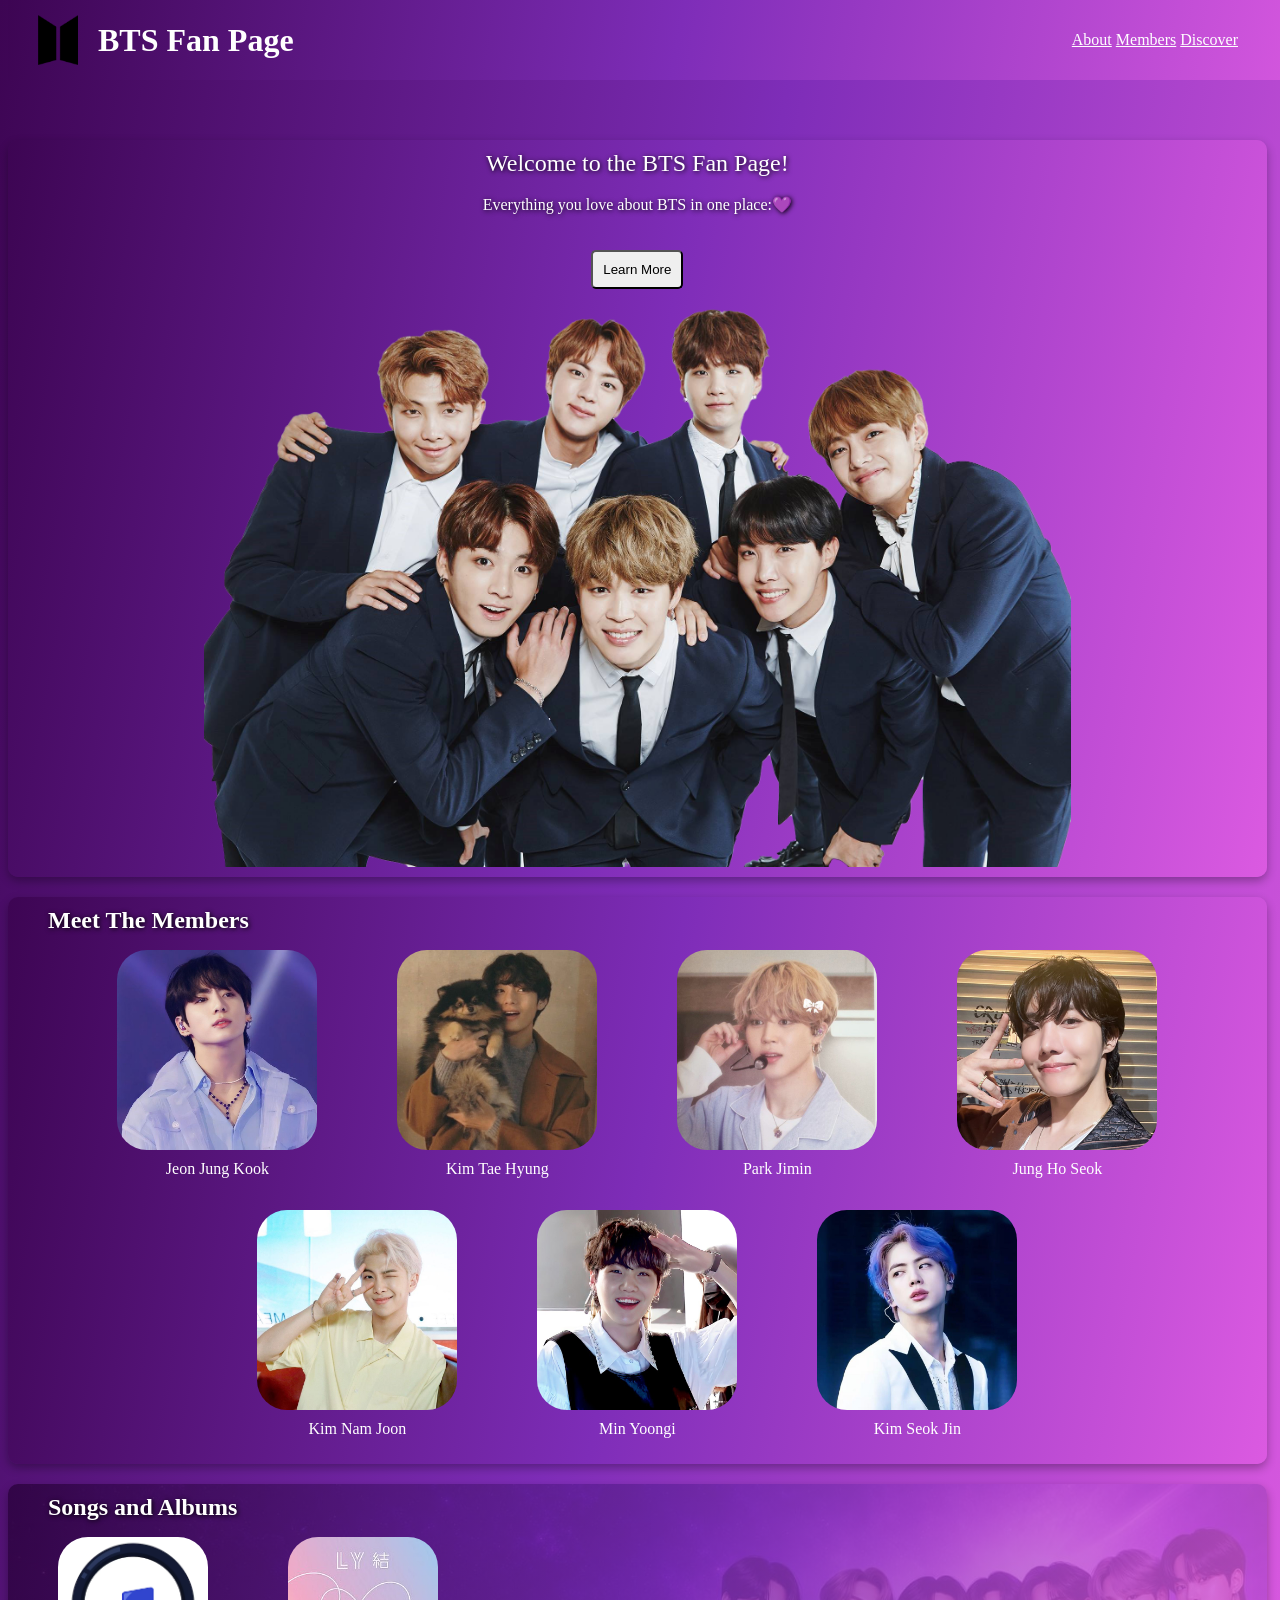
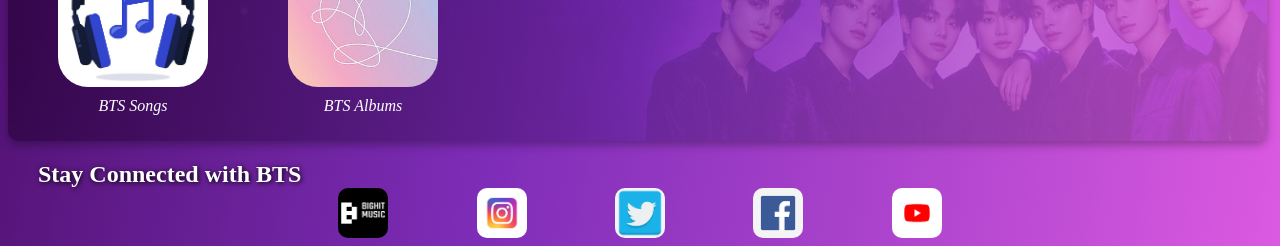
<file: index.html>
<html>
    <head> 
        <meta name="viewport" content="width=device-width,initial-scale=1.0">
        <title>BTS Fan Page</title>
        <meta name="description" content="Sony Kalam's BTS fan page featuring albums, member profiles, and updates.">
        <link rel="stylesheet" href="style.css">
        <link rel="icon" type="image/png" href="images/BTS.png">
        <style>
            body{
                background:linear-gradient(100deg, #3d0553, #7e2db8, #db5ae1);
                margin-top: 140px;
            }
            img.zoom{
                transition: 0.5s;
            } 
            img.zoom:hover{
                transform:scale(1.1);
            }
        </style>
    </head>
    <body>
       <header>
        <div style="display:flex;align-items: center;">
            <img src="images/BTS.png" alt="BTS logo" height="50px" width="40px">
            <span style="font-size:xx-large;margin-left: 20px;font-weight: bold;">BTS Fan Page</span>
        </div>
        <nav style="margin-right: 80px;">
            <a href="#about">About</a>
            <a href="#members">Members</a>
            <a href="#discover">Discover</a>
        </nav>
       </header>
       <div id="about" class="firstdiv">
            <div class="half">
                <p style="font-size: x-large;">Welcome to the BTS Fan Page!</p>
                <br>
                <p>Everything you love about BTS in one place:💜</p>
                <br><br>
                <a href="About.html">
                    <button style="padding: 10px;border-radius: 5px;cursor: pointer;">Learn More</button>
                </a>
            </div>
            <div class="half">
                <img src="images/bts_members.png" alt="bts_photo" width="70%" height="70%">
            </div>
        </div>
       <div id="members" class="seconddiv">
            <h2 style="color:white;margin-left: 30px;">Meet The Members</h2>
            <div class="imgdiv">
                <figure class="fig">
                    <a href="jk.html">
                        <img src="images/jk.jpg" alt="jk" width="200px" height="200px" class="zoom">
                    </a>
                    <figcaption>Jeon Jung Kook</figcaption>
                </figure>
                <figure class="fig">
                    <a href="v.html">
                        <img src="images/v.jpg" alt="v" width="200px" height="200px" class="zoom">
                    </a>
                    <figcaption>Kim Tae Hyung</figcaption>
                </figure>
                <figure class="fig">
                    <a href="jimin.html">
                        <img src="images/jimin.jpg" alt="jimin" width="200px" height="200px" class="zoom">
                    </a>
                    <figcaption>Park Jimin</figcaption>
                </figure>
                <figure class="fig">
                    <a href="hobi.html">
                        <img src="images/hobi.jpg" alt="hobi" width="200px" height="200px" class="zoom">
                    </a>
                    <figcaption>Jung Ho Seok</figcaption>
                </figure>
                <figure class="fig">
                    <a href="rm.html">
                        <img src="images/rm.jpg" alt="rm" width="200px" height="200px" class="zoom">
                    </a>
                    <figcaption>Kim Nam Joon</figcaption>
                </figure>
                <figure class="fig">
                    <a href="suga.html">
                        <img src="images/suga.jpg" alt="suga" width="200px" height="200px" class="zoom">
                    </a>
                    <figcaption>Min Yoongi</figcaption>
                </figure>
                <figure class="fig">
                    <a href="jin.html">
                        <img src="images/jin.jpg" alt="jin" width="200px" height="200px" class="zoom">
                    </a>
                    <figcaption>Kim Seok Jin</figcaption>
                </figure>
            </div>
       </div>
       <div id="discover" class="thirddiv">
            <h2 style="margin-left: 30px;">Songs and Albums</h2>
            <div style="display: flex;flex-wrap: wrap;">
            <a href="songs.html">
                <figure>
                    <img src="images/songs.avif" alt="songs" class="zoom">
                    <figcaption style="font-style: italic;font-size: medium;">BTS Songs</figcaption>
                </figure>
            </a>
            <a href="albums.html">
                <figure>
                    <img src="images/albums.jpg" alt="albums" class="zoom">
                    <figcaption style="font-style: italic;font-size: medium;">BTS Albums</figcaption>
                </figure>
            </a>
            </div>
       </div>
       <footer>
            <h2 style="color:white;margin-left: 30px;">Stay Connected with BTS</h2>
            <div class="footer">
                <a href="https://ibighit.com/bts/" target="_blank"><img src="images/bighit.png" alt="bighit" class="zoom"></a>
                <a href="https://www.instagram.com/bts.bighitofficial/" target="_blank"><img src="images/insta.jpg" alt="insta" class="zoom"></a>
                <a href="https://twitter.com/BTS_twt" target="_blank"><img src="images/twt.png" alt="twitter" class="zoom"></a>
                <a href="https://www.facebook.com/bangtan.official" target="_blank"><img src="images/fb.png" alt="facebook" class="zoom"></a>
                <a href="https://www.youtube.com/user/BANGTANTV" target="_blank"><img src="images/ytb.png" alt="youtube" class="zoom"></a>
            </div>     
       </footer>
    </body>
</html>
</file>
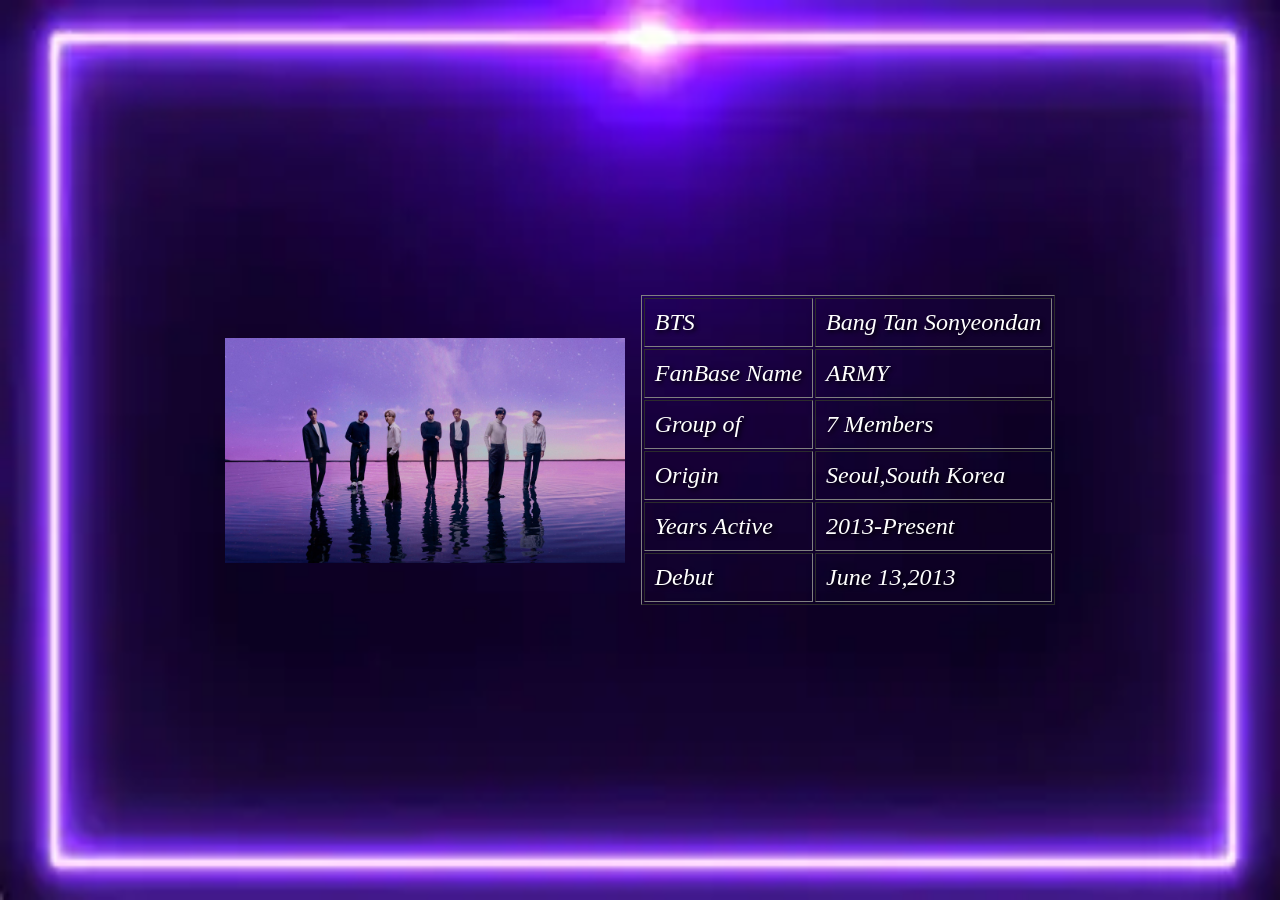
<file: About Bts.html>
<html>
    <head>
        <meta name="viewport" content="width=device-width,initial-scale=1.0">
        <title>About BTS</title>
        <link rel="icon" type="image/png" href="images/BTS.png">
        <link rel="stylesheet" href="style.css">
        <style>
            body{
                background-image: url(images/bgimg.webp);
                background-attachment: fixed;
                background-size: 100% 100%;
                display: flex;
                justify-content: center;
                align-items: center;
            }
            table{
                font-size: x-large;
                font-style: italic;
                color: white;
                text-shadow: 2px 2px 4px black;
            }
        </style>
    </head>
    <body>
        <div  class="page">
        <div class="aboutdiv">
            <img src="images/bts1.jpg" alt="BTS image" class="img1">
        </div>
        &emsp;
        <div class="aboutdiv" >
            <div>
            <table border="1">
            <tr>    
                <td>BTS</td>
                <td>Bang Tan Sonyeondan</td>   
            </tr>
            <tr>
                <td>FanBase Name</td>
                <td>ARMY</td>
            </tr>
            <tr>
                <td>Group of</td>
                <td>7 Members</td>
            </tr>
            <tr>
                <td>Origin</td>
                <td>Seoul,South Korea</td>
            </tr>
            <tr>
                <td>Years Active</td>
                <td>2013-Present</td>
            </tr>
            <tr>
                <td>Debut</td>
                <td>June 13,2013</td>
            </tr>
            </table>
            </div>
        </div>
        </div>
    </body>
</html>
</file>
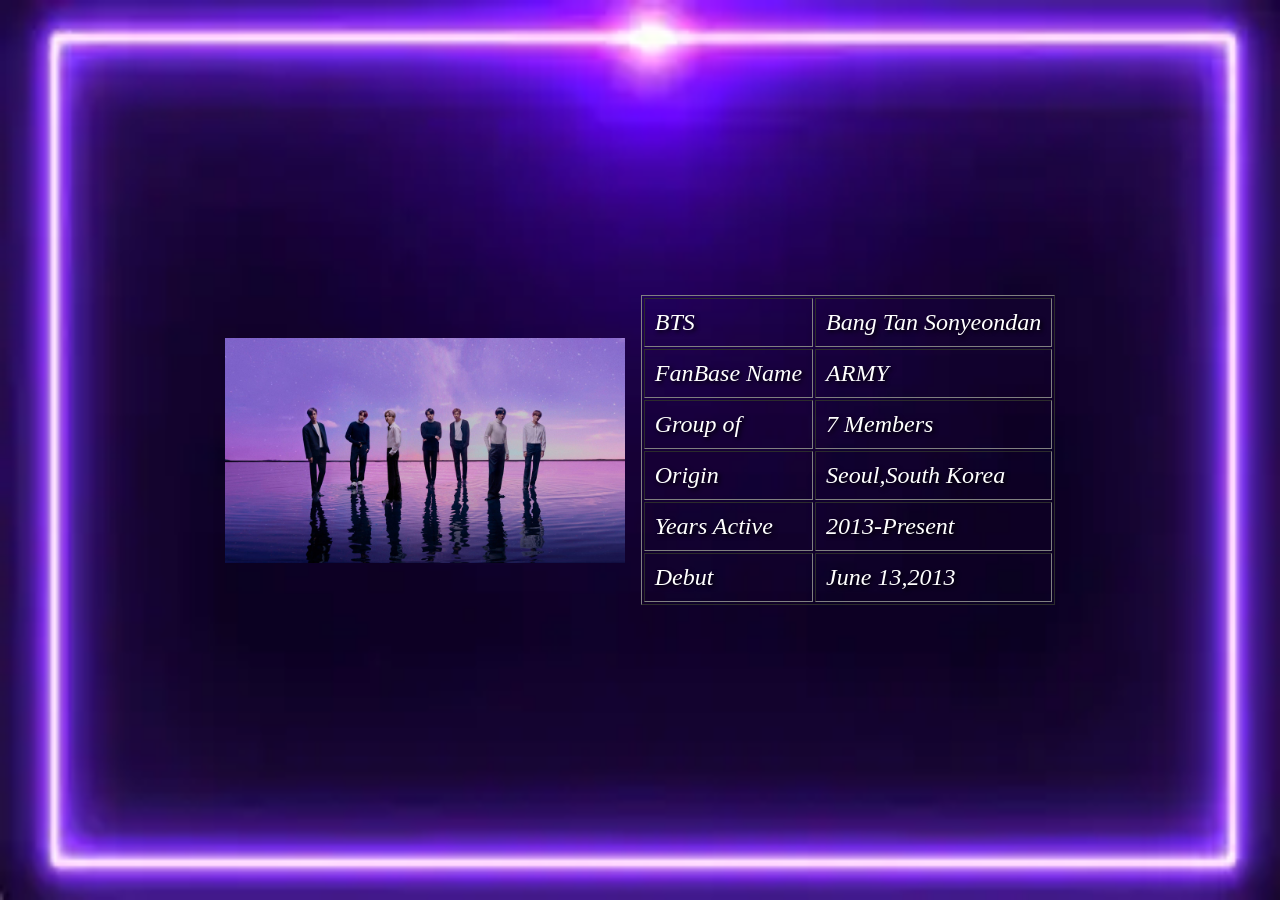
<file: About.html>
<html>
    <head>
        <meta name="viewport" content="width=device-width,initial-scale=1.0">
        <title>About BTS</title>
        <link rel="icon" type="image/png" href="images/BTS.png">
        <link rel="stylesheet" href="style.css">
        <style>
            body{
                background-image: url(images/bgimg.webp);
                background-attachment: fixed;
                background-size: 100% 100%;
                display: flex;
                justify-content: center;
                align-items: center;
            }
            table{
                font-size: x-large;
                font-style: italic;
                color: white;
                text-shadow: 2px 2px 4px black;
            }
        </style>
    </head>
    <body>
        <div  class="page">
        <div class="aboutdiv">
            <img src="images/bts1.jpg" alt="BTS image" class="img1">
        </div>
        &emsp;
        <div class="aboutdiv" >
            <div>
            <table border="1">
            <tr>    
                <td>BTS</td>
                <td>Bang Tan Sonyeondan</td>   
            </tr>
            <tr>
                <td>FanBase Name</td>
                <td>ARMY</td>
            </tr>
            <tr>
                <td>Group of</td>
                <td>7 Members</td>
            </tr>
            <tr>
                <td>Origin</td>
                <td>Seoul,South Korea</td>
            </tr>
            <tr>
                <td>Years Active</td>
                <td>2013-Present</td>
            </tr>
            <tr>
                <td>Debut</td>
                <td>June 13,2013</td>
            </tr>
            </table>
            </div>
        </div>
        </div>
    </body>
</html>
</file>
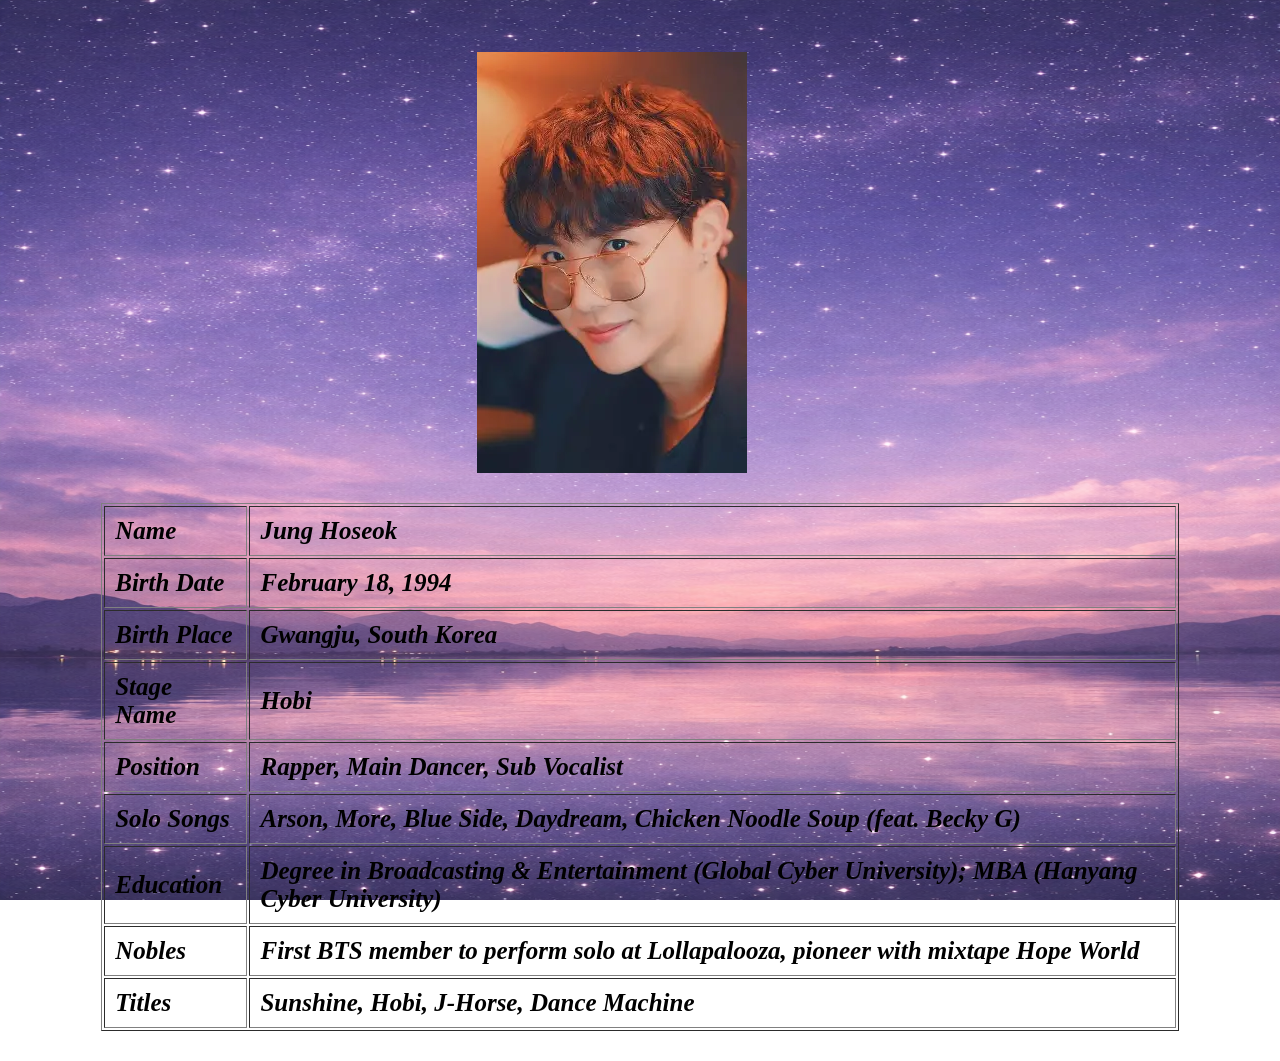
<file: hobi.html>
<html>
    <head>
        <meta name="viewport" content="width=device-width,initial-scale=1.0">
        <title>Ho Seok</title>
        <link rel="icon" type="image/png" href="images/BTS.png">
        <link rel="stylesheet" href="style.css">
        <style>
            table{
                font-size: 25px;
                font-style: italic;
                color: black;
                font-weight: bold;
                margin: 30px;
            }
        </style>
    </head>
    <body class="body">
        <div class="page">
        <div class="aboutdiv">
            <img src="images/hobi1.webp" alt="hobi image" class="img1">
        </div>
        &emsp; &emsp; &emsp;
        <div class="aboutdiv">
            <table border="1">
                <tr>
                    <td>Name</td>
                    <td>Jung Hoseok</td>
                </tr>
                <tr>
                    <td>Birth Date</td>
                    <td>February 18, 1994</td>
                </tr>
                <tr>
                    <td>Birth Place</td>
                    <td>Gwangju, South Korea</td>
                </tr>
                <tr>
                    <td>Stage Name</td>
                    <td>Hobi</td>
                </tr>
                <tr>
                    <td>Position</td>
                    <td>Rapper, Main Dancer, Sub Vocalist</td>
                </tr>
                <tr>
                    <td>Solo Songs</td>
                    <td>Arson, More, Blue Side, Daydream, Chicken Noodle Soup (feat. Becky G)</td>
                </tr>
                <tr>
                    <td>Education</td>
                    <td>Degree in Broadcasting & Entertainment (Global Cyber University); MBA (Hanyang Cyber University)</td>
                </tr>
                <tr>
                    <td>Nobles</td>
                    <td>First BTS member to perform solo at Lollapalooza, pioneer with mixtape Hope World</td>
                </tr>
                <tr>
                    <td>Titles</td>
                    <td>Sunshine, Hobi, J‑Horse, Dance Machine</td>
                </tr>
            </table>
        </div>
        </div>
    </body>
</html>
</file>
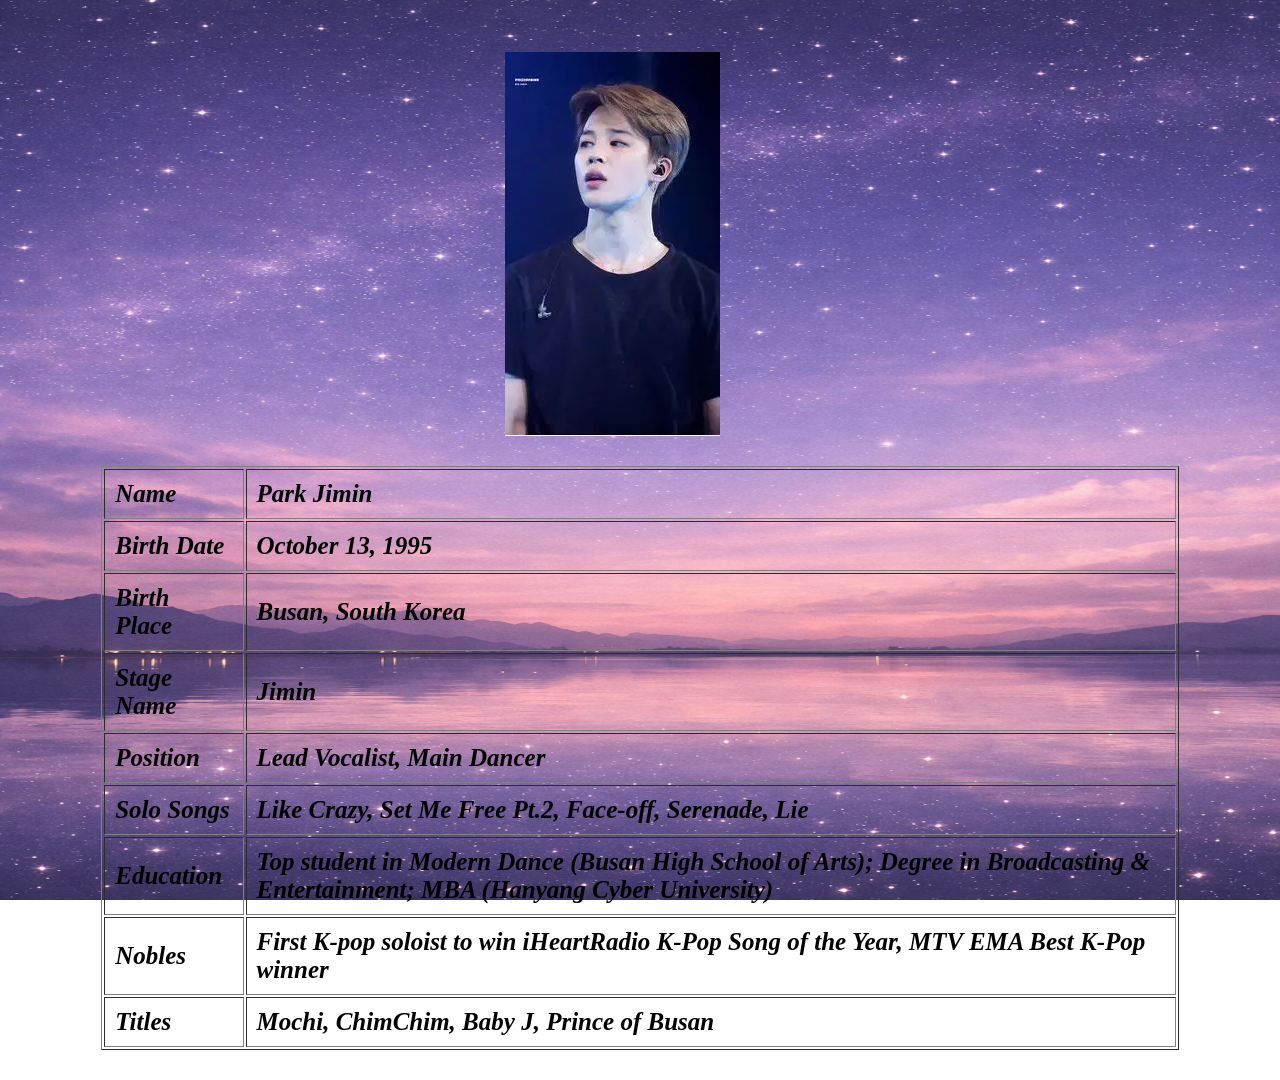
<file: jimin.html>
<html>
    <head>
        <meta name="viewport" content="width=device-width,initial-scale=1.0">
        <title>Jimin</title>
        <link rel="icon" type="image/png" href="images/BTS.png">
        <link rel="stylesheet" href="style.css">
        <style>
            table{
                font-size: 25px;
                font-style: italic;
                color: black;
                font-weight: bold;
                margin: 30px;
            }
        </style>
    </head>
    <body class="body">
        <div class="page">
        <div class="aboutdiv">
            <img src="images/jimin1.webp" alt="jimin image" class="img1">
        </div>
        &emsp; &emsp; &emsp;
        <div class="aboutdiv">
            <table border="1">
                <tr>
                    <td>Name</td>
                    <td>Park Jimin</td>
                </tr>
                <tr>
                    <td>Birth Date</td>
                    <td>October 13, 1995</td>
                </tr>
                <tr>
                    <td>Birth Place</td>
                    <td>Busan, South Korea</td>
                </tr>
                <tr>
                    <td>Stage Name</td>
                    <td>Jimin</td>
                </tr>
                <tr>
                    <td>Position</td>
                    <td> Lead Vocalist, Main Dancer</td>
                </tr>
                <tr>
                    <td>Solo Songs</td>
                    <td>Like Crazy, Set Me Free Pt.2, Face-off, Serenade, Lie</td>
                </tr>
                <tr>
                    <td>Education</td>
                    <td>Top student in Modern Dance (Busan High School of Arts); Degree in Broadcasting & Entertainment; MBA (Hanyang Cyber University)</td>
                </tr>
                <tr>
                    <td>Nobles</td>
                    <td>First K‑pop soloist to win iHeartRadio K‑Pop Song of the Year, MTV EMA Best K‑Pop winner</td>
                </tr>
                <tr>
                    <td>Titles</td>
                    <td>Mochi, ChimChim, Baby J, Prince of Busan</td>
                </tr>
            </table>
        </div>
        </div>
    </body>
</html>
</file>
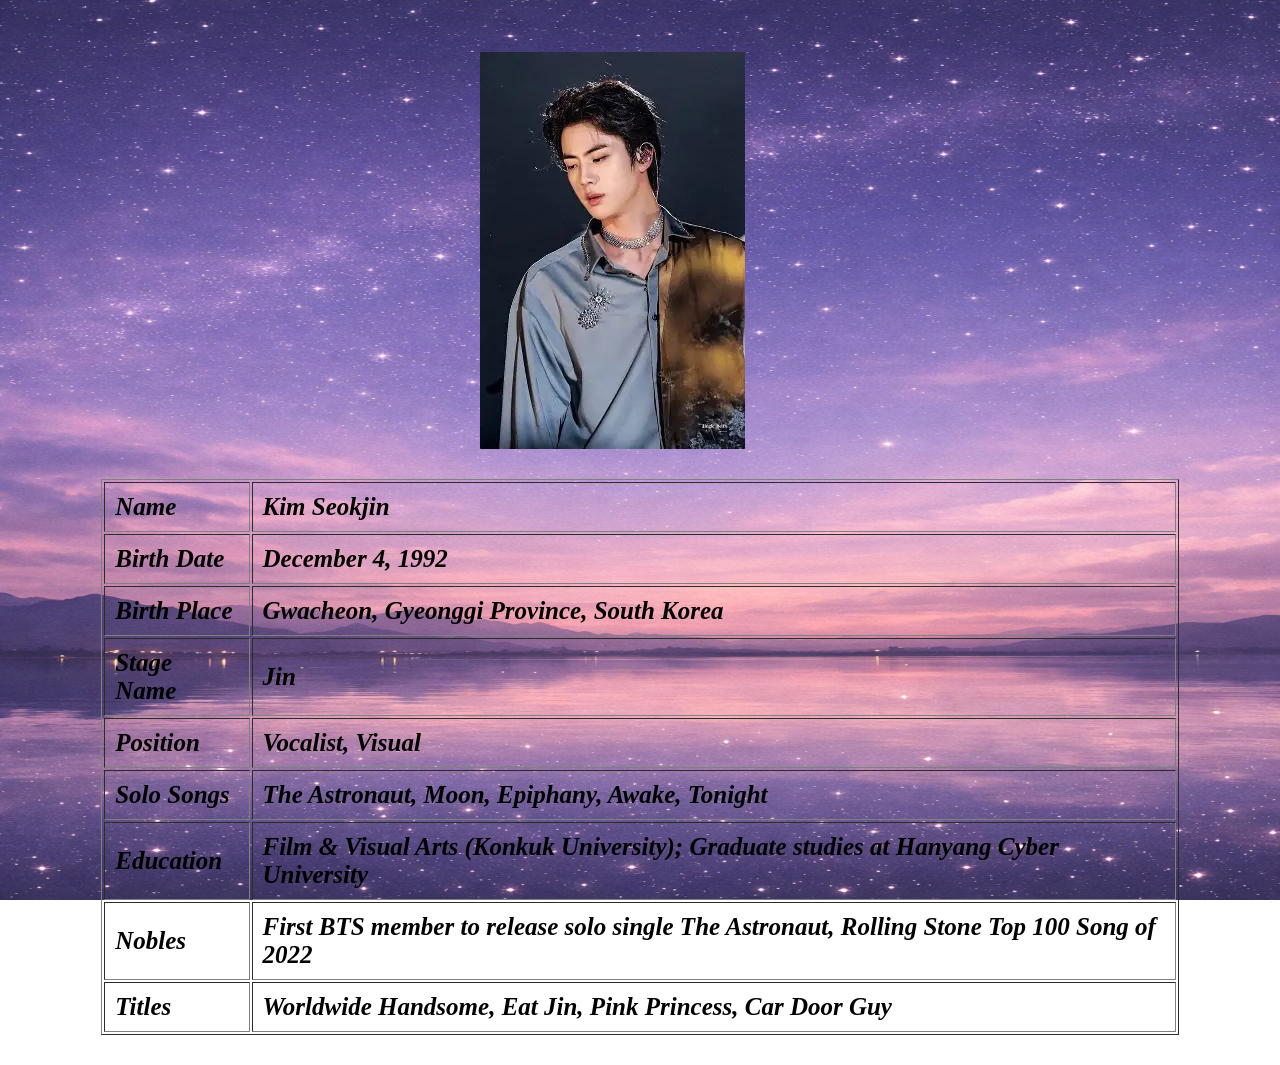
<file: jin.html>
<html>
    <head>
        <meta name="viewport" content="width=device-width,initial-scale=1.0">
        <title>Seok Jin</title>
        <link rel="icon" type="image/png" href="images/BTS.png">
        <link rel="stylesheet" href="style.css">
        <style>
            table{
                font-size: 25px;
                font-style: italic;
                color: black;
                font-weight: bold;
                margin: 30px;
            }
        </style>
    </head>
    <body class="body">
        <div class="page">
        <div class="aboutdiv">
            <img src="images/jin1.webp" alt="jin image" class="img1">
        </div>
        &emsp; &emsp; &emsp;
        <div class="aboutdiv">
            <table border="1">
                <tr>
                    <td>Name</td>
                    <td>Kim Seokjin</td>
                </tr>
                <tr>
                    <td>Birth Date</td>
                    <td>December 4, 1992</td>
                </tr>
                <tr>
                    <td>Birth Place</td>
                    <td>Gwacheon, Gyeonggi Province, South Korea</td>
                </tr>
                <tr>
                    <td>Stage Name</td>
                    <td>Jin</td>
                </tr>
                <tr>
                    <td>Position</td>
                    <td>Vocalist, Visual</td>
                </tr>
                <tr>
                    <td>Solo Songs</td>
                    <td>The Astronaut, Moon, Epiphany, Awake, Tonight</td>
                </tr>
                <tr>
                    <td>Education</td>
                    <td>Film & Visual Arts (Konkuk University); Graduate studies at Hanyang Cyber University</td>
                </tr>
                <tr>
                    <td>Nobles</td>
                    <td>First BTS member to release solo single The Astronaut, Rolling Stone Top 100 Song of 2022</td>
                </tr>
                <tr>
                    <td>Titles</td>
                    <td>Worldwide Handsome, Eat Jin, Pink Princess, Car Door Guy</td>
                </tr>
            </table>
        </div>
        </div>
    </body>
</html>
</file>
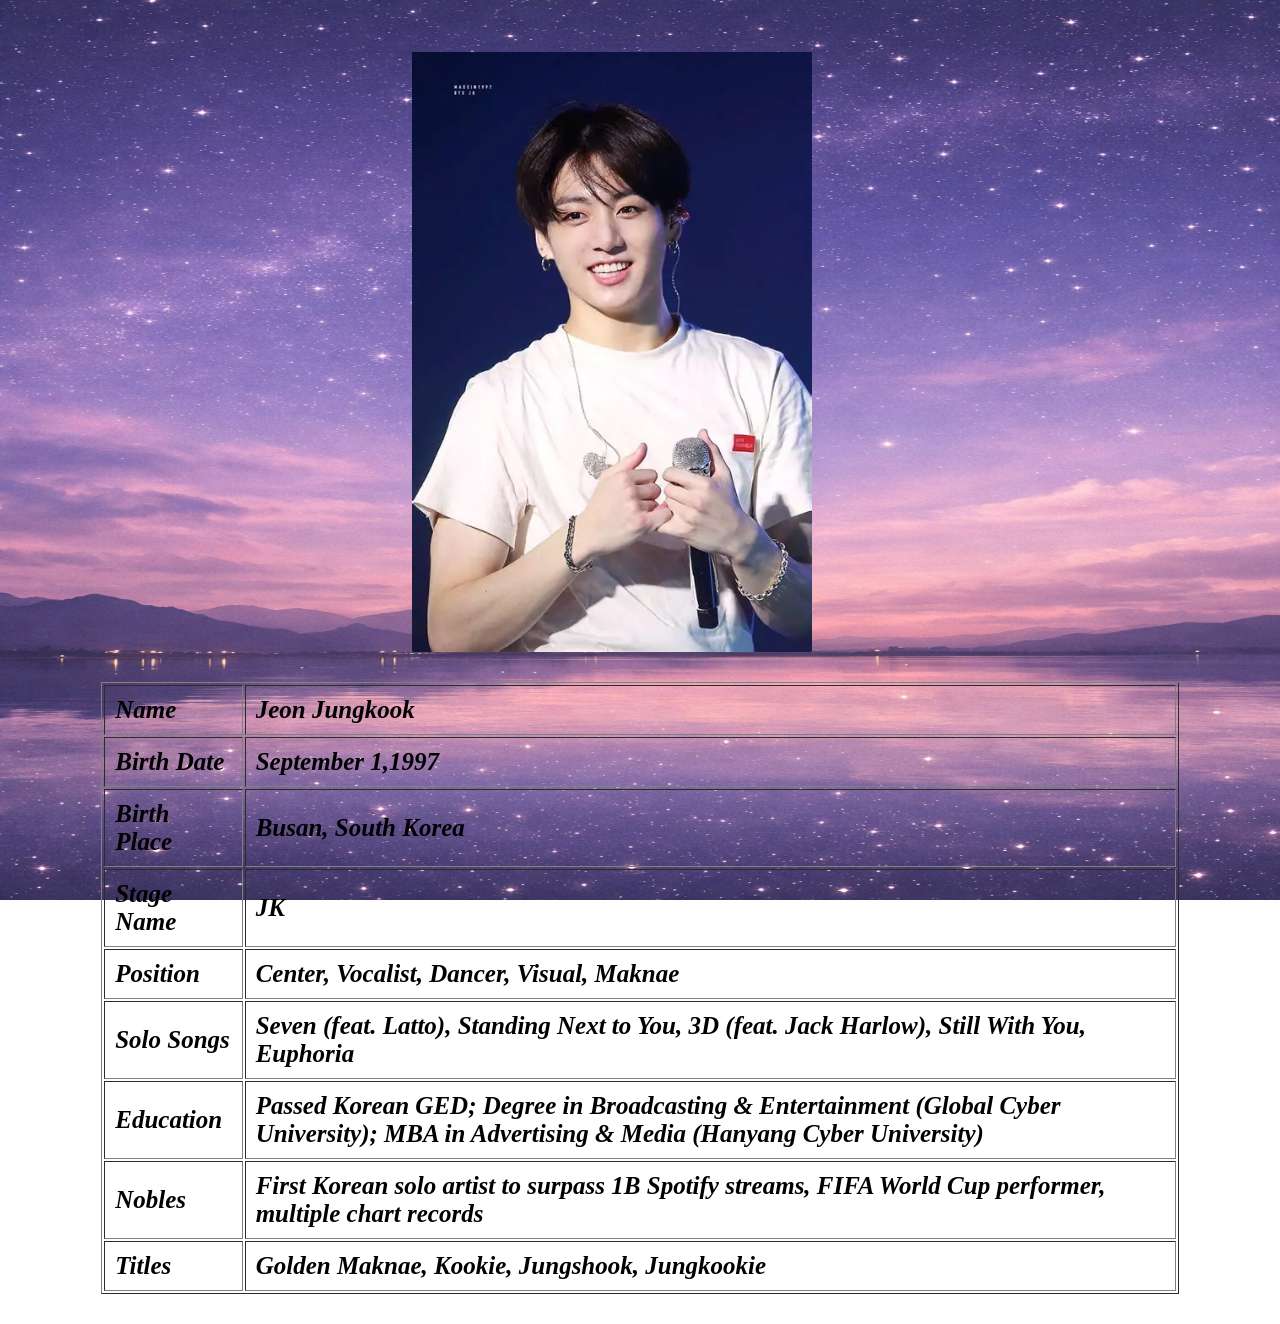
<file: jk.html>
<html>
    <head>
        <meta name="viewport" content="width=device-width,initial-scale=1.0">
        <title>Jung Kook</title>
        <link rel="icon" type="image/png" href="images/BTS.png">
        <link rel="stylesheet" href="style.css">
        <style>
            table{
                font-size: 25px;
                font-style: italic;
                color: black;
                font-weight: bold;
                margin:30px;
            }
        </style>
    </head>
    <body class="body">
        <div class="page">
        <div class="aboutdiv">
            <img src="images/jk1.webp" alt="jk image" class="img1">
        </div>
        &emsp; &emsp; &emsp;
        <div class="aboutdiv">
            <table border="1">
                <tr>
                    <td>Name</td>
                    <td>Jeon Jungkook</td>
                </tr>
                <tr>
                    <td>Birth Date</td>
                    <td>September 1,1997</td>
                </tr>
                <tr>
                    <td>Birth Place</td>
                    <td>Busan, South Korea</td>
                </tr>
                <tr>
                    <td>Stage Name</td>
                    <td>JK</td>
                </tr>
                <tr>
                    <td>Position</td>
                    <td>Center, Vocalist, Dancer, Visual, Maknae</td>
                </tr>
                <tr>
                    <td>Solo Songs</td>
                    <td>Seven (feat. Latto), Standing Next to You, 3D (feat. Jack Harlow), Still With You, Euphoria</td>
                </tr>
                <tr>
                    <td>Education</td>
                    <td>Passed Korean GED; Degree in Broadcasting & Entertainment (Global Cyber University); MBA in Advertising & Media (Hanyang Cyber University)</td>
                </tr>
                <tr>
                    <td>Nobles</td>
                    <td>First Korean solo artist to surpass 1B Spotify streams, FIFA World Cup performer, multiple chart records</td>
                </tr>
                <tr>
                    <td>Titles</td>
                    <td>Golden Maknae, Kookie, Jungshook, Jungkookie</td>
                </tr>
            </table>
        </div>
        </div>
    </body>
</html>
</file>
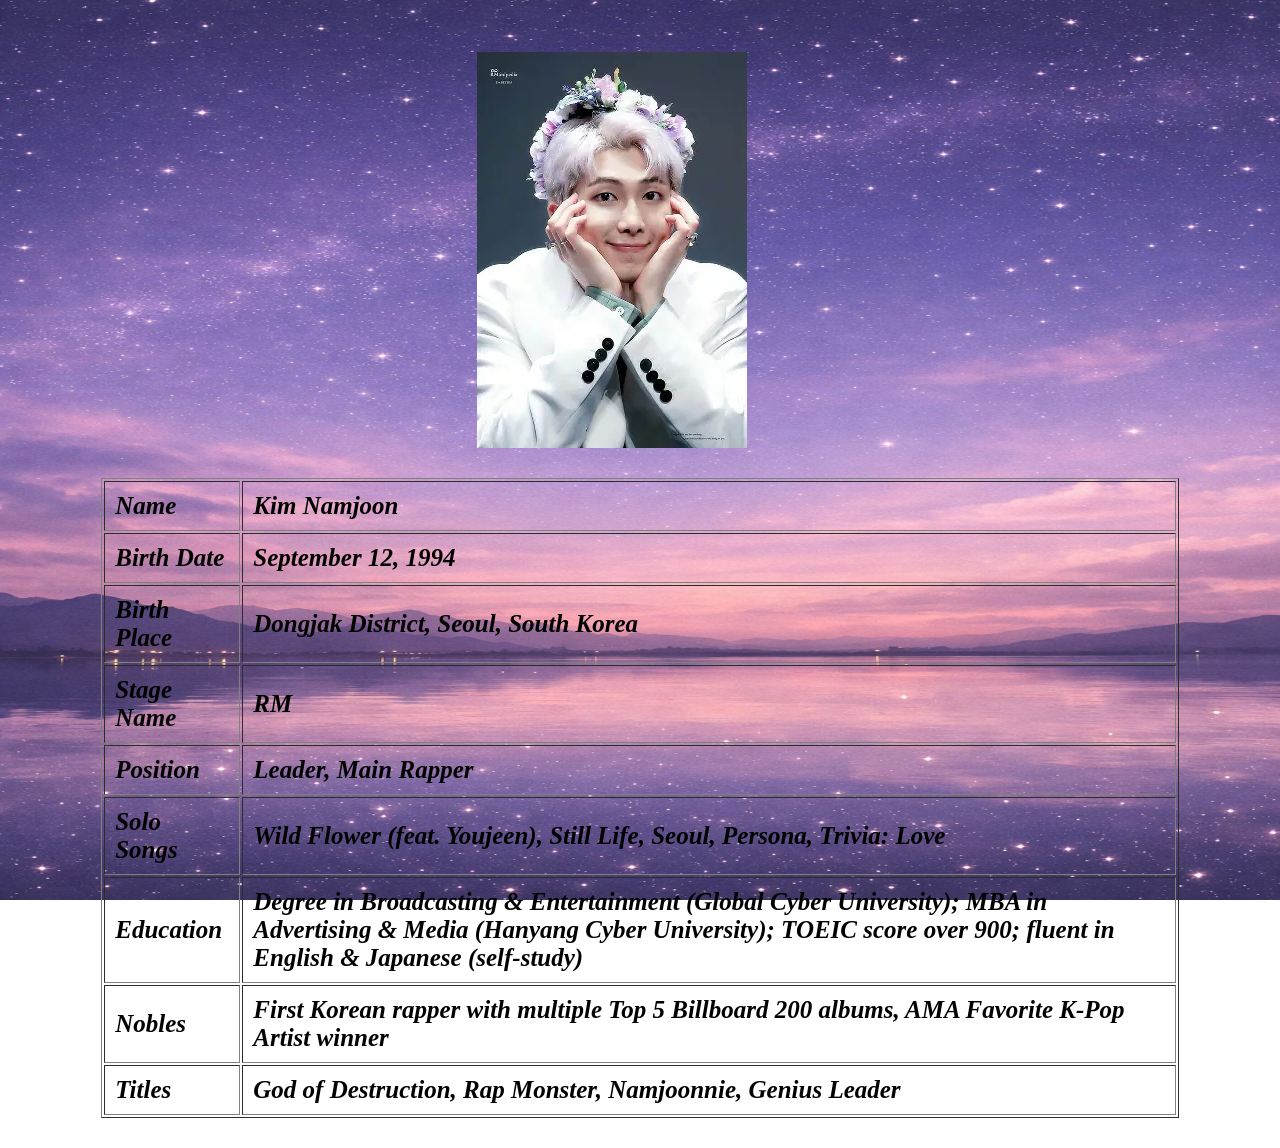
<file: rm.html>
<html>
    <head>
        <meta name="viewport" content="width=device-width,initial-scale=1.0">
        <title>Namjoon</title>
        <link rel="icon" type="image/png" href="images/BTS.png">
        <link rel="stylesheet" href="style.css">
        <style>
            table{
                font-size:25px;
                font-style: italic;
                color: black;
                font-weight: bold;
                margin: 30px;
            }
        </style>
    </head>
    <body class="body">
        <div class="page">
        <div class="aboutdiv">
            <img src="images/rm1.webp" alt="rm image" class="img1">
        </div>
        &emsp; &emsp; &emsp;
        <div class="aboutdiv">
            <table border="1">
                <tr>
                    <td>Name</td>
                    <td>Kim Namjoon</td>
                </tr>
                <tr>
                    <td>Birth Date</td>
                    <td>September 12, 1994</td>
                </tr>
                <tr>
                    <td>Birth Place</td>
                    <td>Dongjak District, Seoul, South Korea</td>
                </tr>
                <tr>
                    <td>Stage Name</td>
                    <td>RM</td>
                </tr>
                <tr>
                    <td>Position</td>
                    <td> Leader, Main Rapper</td>
                </tr>
                <tr>
                    <td>Solo Songs</td>
                    <td>Wild Flower (feat. Youjeen), Still Life, Seoul, Persona, Trivia: Love</td>
                </tr>
                <tr>
                    <td>Education</td>
                    <td>Degree in Broadcasting & Entertainment (Global Cyber University); MBA in Advertising & Media (Hanyang Cyber University); TOEIC score over 900; fluent in English & Japanese (self‑study)</td>
                </tr>
                <tr>
                    <td>Nobles</td>
                    <td>First Korean rapper with multiple Top 5 Billboard 200 albums, AMA Favorite K‑Pop Artist winner</td>
                </tr>
                <tr>
                    <td>Titles</td>
                    <td>God of Destruction, Rap Monster, Namjoonnie, Genius Leader</td>
                </tr>
            </table>
        </div>
        </div>
    </body>
</html>
</file>
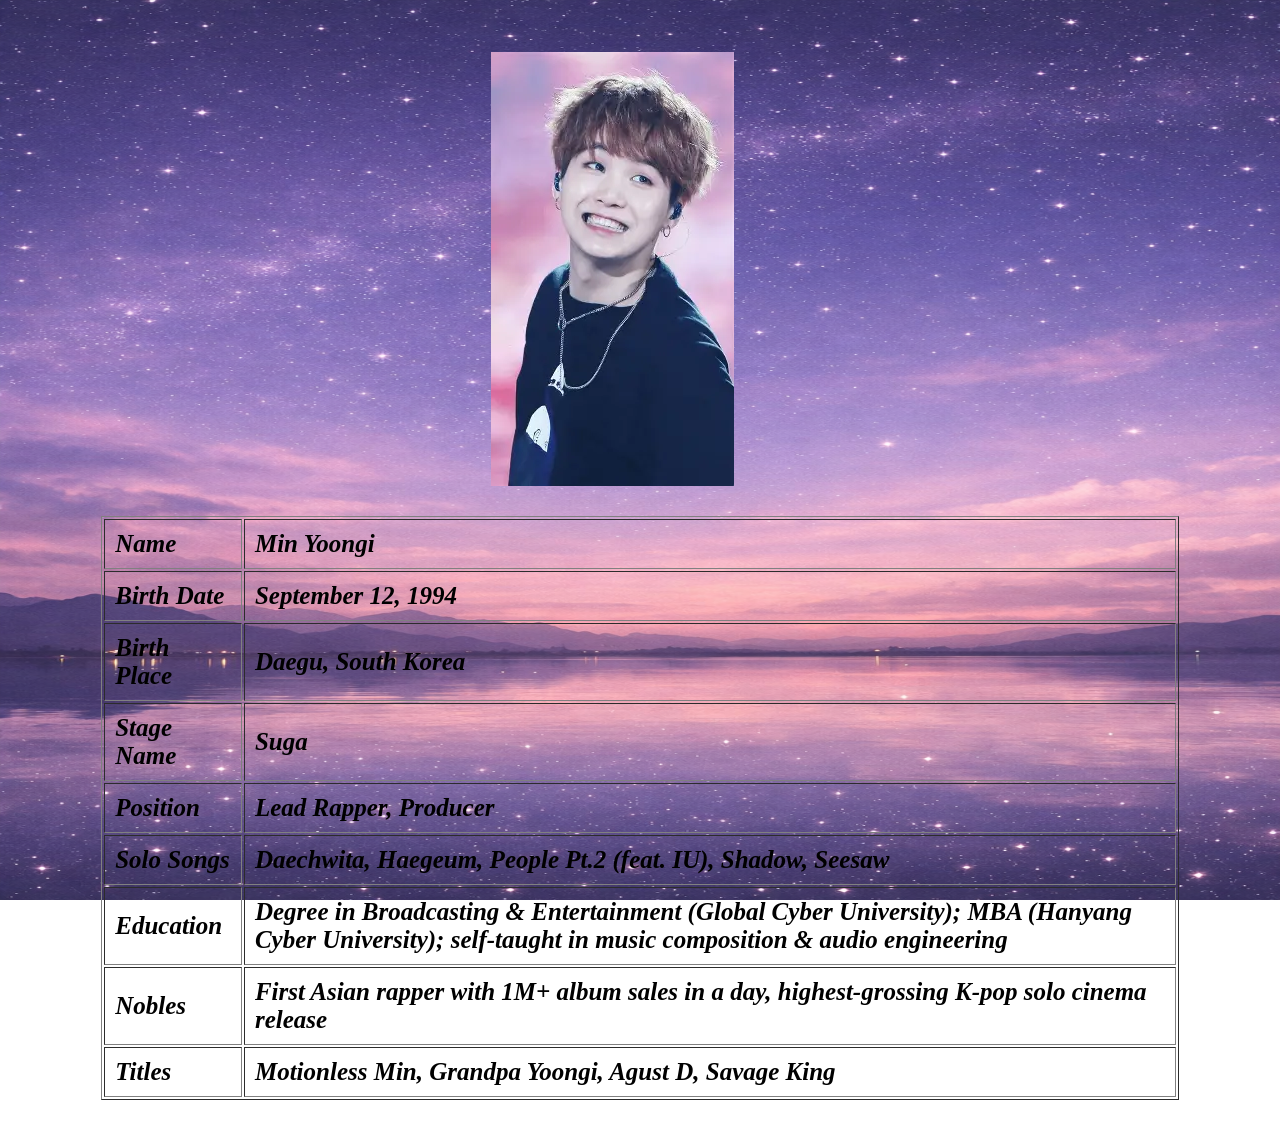
<file: suga.html>
<html>
    <head>
        <meta name="viewport" content="width=device-width,initial-scale=1.0">
        <title>Yoongi</title>
        <link rel="icon" type="image/png" href="images/BTS.png">
        <link rel="stylesheet" href="style.css">
        <style>
            table{
                font-size:25px;
                font-style: italic;
                color: black;
                font-weight: bold;
                margin: 30px;
            }
        </style>
    </head>
    <body class="body">
        <div class="page">
        <div class="aboutdiv">
            <img src="images/suga1.webp" alt="suga image" class="img1">
        </div>
        &emsp; &emsp; &emsp;
        <div class="aboutdiv">
            <table border="1">
                <tr>
                    <td>Name</td>
                    <td>Min Yoongi</td>
                </tr>
               <tr>
                    <td>Birth Date</td>
                    <td>September 12, 1994</td>
                </tr>
                <tr>
                    <td>Birth Place</td>
                    <td>Daegu, South Korea</td>
                </tr>
                <tr>
                    <td>Stage Name</td>
                    <td>Suga</td>
                </tr>
                <tr>
                    <td>Position</td>
                    <td>Lead Rapper, Producer</td>
                </tr>
                <tr>
                    <td>Solo Songs</td>
                    <td>Daechwita, Haegeum, People Pt.2 (feat. IU), Shadow, Seesaw</td>
                </tr>
                <tr>
                    <td>Education</td>
                    <td>Degree in Broadcasting & Entertainment (Global Cyber University); MBA (Hanyang Cyber University); self‑taught in music composition & audio engineering</td>
                </tr>
                <tr>
                    <td>Nobles</td>
                    <td>First Asian rapper with 1M+ album sales in a day, highest‑grossing K‑pop solo cinema release</td>
                </tr>
                <tr>
                    <td>Titles</td>
                    <td>Motionless Min, Grandpa Yoongi, Agust D, Savage King</td>
                </tr>
            </table>
        </div>
        </div>
    </body>
</html>
</file>
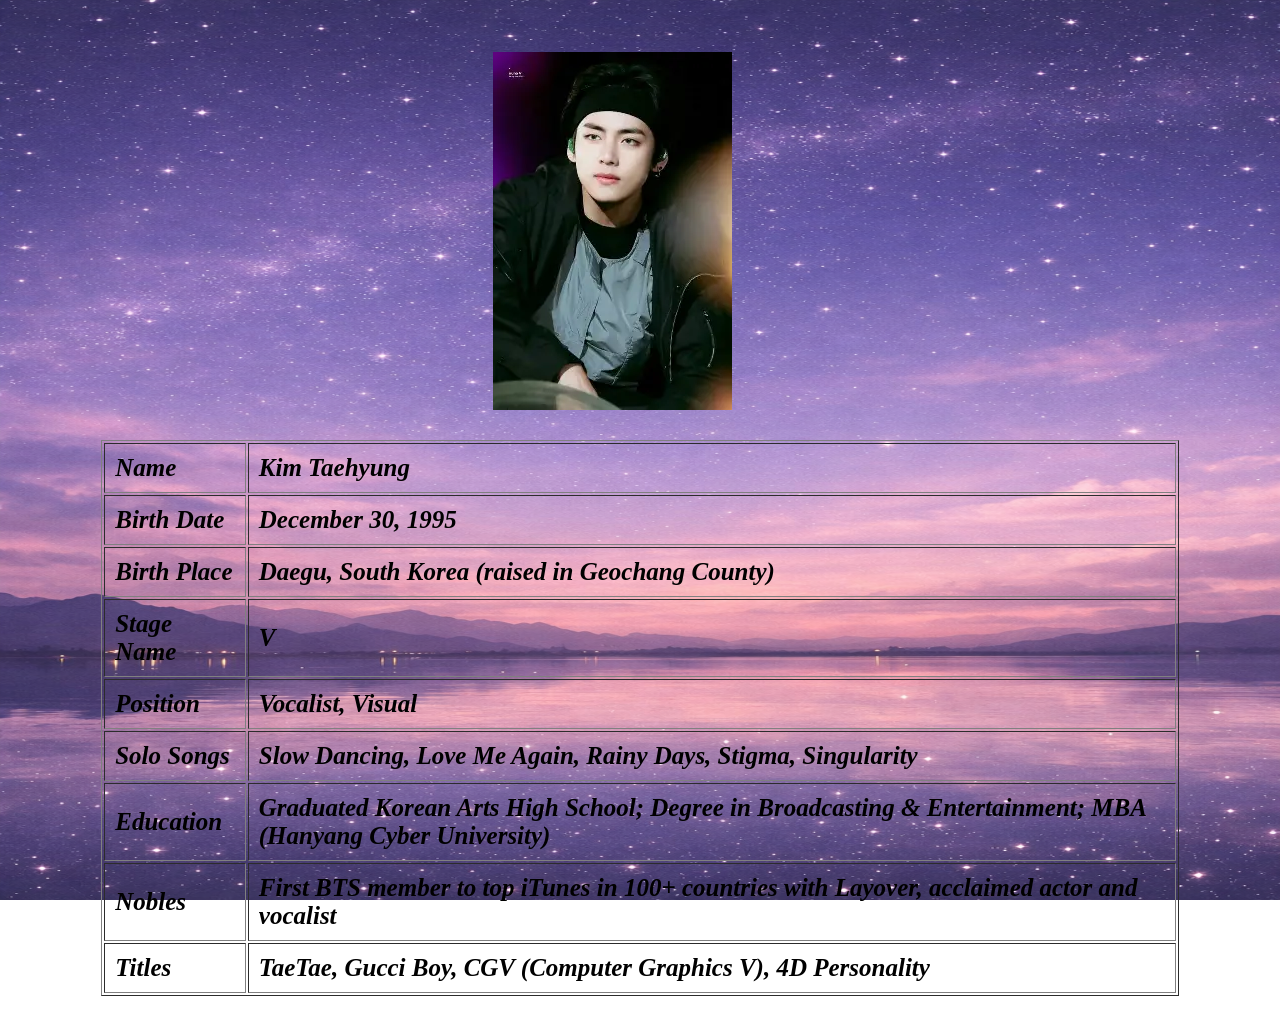
<file: v.html>
<html>
    <head>
        <meta name="viewport" content="width=device-width,initial-scale=1.0">
        <title>Taehyung</title>
        <link rel="icon" type="image/png" href="images/BTS.png">
        <link rel="stylesheet" href="style.css">
        <style>
            table{
                font-size: 25px;
                font-style: italic;
                color: black;
                font-weight: bold;
                margin:30px;
            }
        </style>
    </head>
    <body class="body">
        <div class="page">
        <div class="aboutdiv">
            <img src="images/v1.webp" alt="v image" class="img1">
        </div>
        &emsp; &emsp; &emsp;
        <div class="aboutdiv">
            <table border="1">
                <tr>
                    <td>Name</td>
                    <td>Kim Taehyung</td>
                </tr>
                <tr>
                    <td>Birth Date</td>
                    <td>December 30, 1995</td>
                </tr>
                <tr>
                    <td>Birth Place</td>
                    <td>Daegu, South Korea (raised in Geochang County)</td>
                </tr>
                <tr>
                    <td>Stage Name</td>
                    <td>V</td>
                </tr>
                <tr>
                    <td>Position</td>
                    <td>Vocalist, Visual</td>
                </tr>
                <tr>
                    <td>Solo Songs</td>
                    <td> Slow Dancing, Love Me Again, Rainy Days, Stigma, Singularity</td>
                </tr>
                <tr>
                    <td>Education</td>
                    <td>Graduated Korean Arts High School; Degree in Broadcasting & Entertainment; MBA (Hanyang Cyber University)</td>
                </tr>
                <tr>
                    <td>Nobles</td>
                    <td>First BTS member to top iTunes in 100+ countries with Layover, acclaimed actor and vocalist</td>
                </tr>
                <tr>
                    <td>Titles</td>
                    <td>TaeTae, Gucci Boy, CGV (Computer Graphics V), 4D Personality</td>
                </tr>
            </table>
        </div>
        </div>
    </body>
</html>
</file>
<file: style.css>
/*home page*/
html{
    scroll-behavior: smooth;
}
header{
    background:linear-gradient(100deg, #3d0553, #7e2db8, #db5ae1);
    color: white;
    display: flex;
    justify-content:space-between;
    align-items: center;
    position: fixed;
    width: 100%;
    top: 0%;
    padding:15px 30px;
}
a{
    color: white;
}
.firstdiv{
    background:linear-gradient(100deg, #3d0553, #7e2db8, #db5ae1);
    color: white;
    width:98%;
    display: flex;
    flex-wrap: wrap;
    justify-content: center;
    align-items: center;
}
.half{
    color: white;
    text-align:center;
}
.half img {
  max-width: 100%;      /* image fits inside its half */
  height: auto;         /* keeps aspect ratio */
}
.seconddiv{
    background:linear-gradient(100deg, #3d0553, #7e2db8, #db5ae1);
    color: white;
    width:98%;
}
.seconddiv img{
    border-radius: 30px;
}
figure{
    text-align: center;
    display: inline-block;
}
figcaption{
                margin-top:10px;
            }
.imgdiv{
    display: flex;
    flex-wrap:wrap;
    justify-content: center;
}
.thirddiv{
    background: linear-gradient(100deg, 
    rgba(61, 5, 83, 0.8), 
    rgba(126, 45, 184, 0.8),
     rgba(219, 90, 225, 0.8)), 
              url('images/bgmi.jpeg');
    background-size: cover;
    color: white;
    width:98%;
}
.thirddiv img{
    border-radius: 30px;
    width:150px;
    height:150px;
}
h2,p{
    margin: 0;
    padding: 0;
    text-shadow: 1px 1px 5px black;
}
.footer{
    display: flex;
    justify-content: center;
    align-items: center;
    gap:7%;}
.footer img{
    border-radius: 10px;
    width:50px;
    height:50px ;
}
.firstdiv, .seconddiv, .thirddiv {
  margin: 20px 0; /* spacing between sections */
  padding: 10px;  /* inner spacing */
  border-radius: 10px; /* smooth corners */
  box-shadow: 0 4px 10px rgba(0,0,0,0.3); /* shadow effect */
}
/*About page*/
.aboutdiv{
    display: flex;
    justify-content: center;
    align-items: center;
    color:white;
}
.img1 {
    width: auto;
    max-width: 400px;
    max-height:90vh;
    height: auto;
    display: block;
}
table td{
   padding: 10px;
}
.page{
    width: 90%;
    height: 90%;
    display:flex;
    flex-wrap: wrap;
    justify-content: center;
}
/*Members Page*/
.body{
    background-image: url(images/bgi.png);
    background-attachment: fixed;
    background-size: 100% 100%;
    display: flex;          
    justify-content: center;
    align-items: center;
}
</file>
